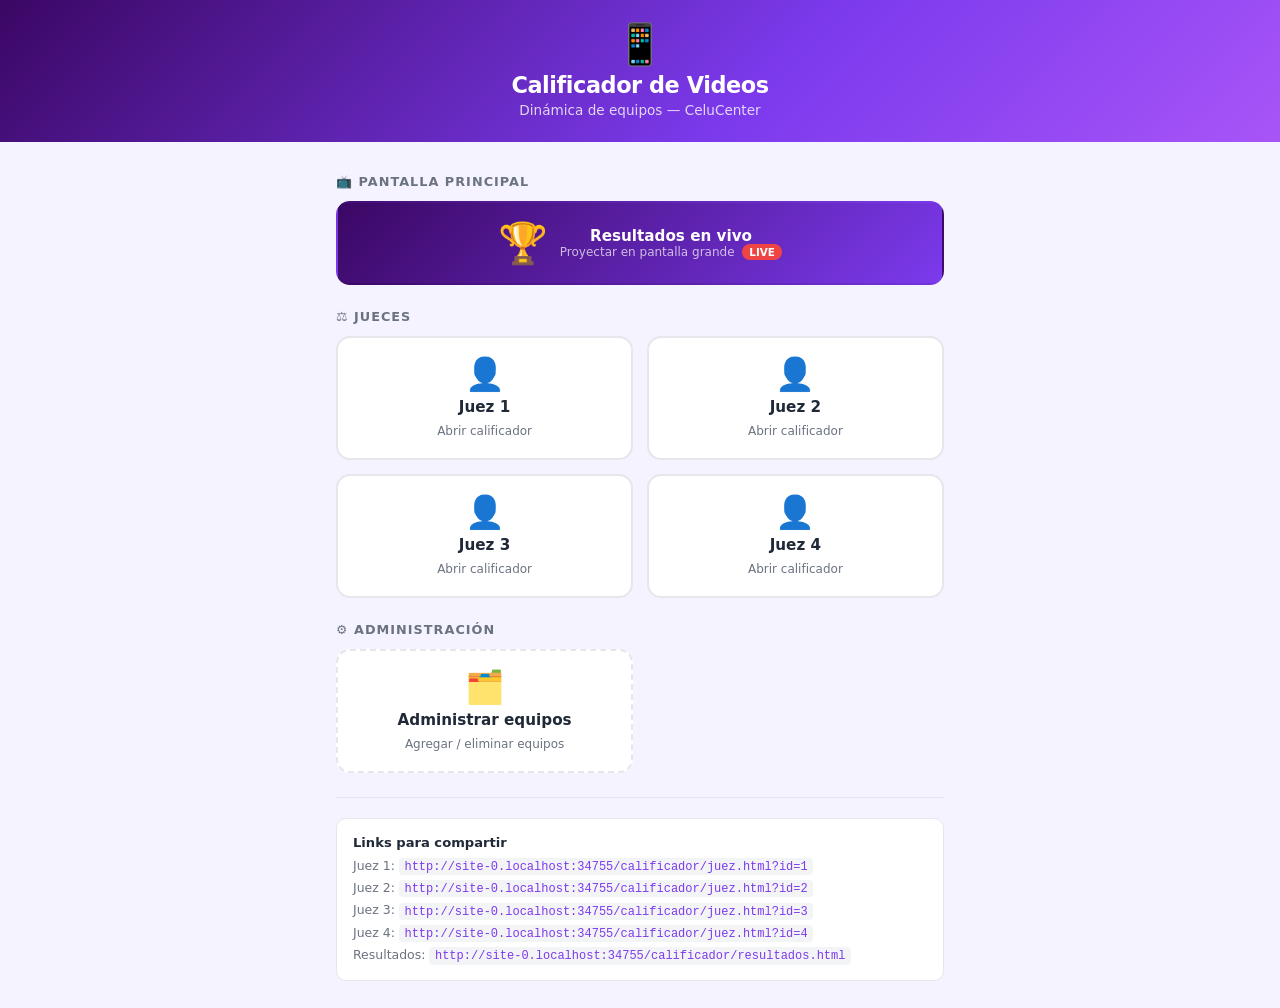
<file: calificador/index.html>
<!DOCTYPE html>
<html lang="es">
<head>
  <meta charset="UTF-8"/>
  <meta name="viewport" content="width=device-width,initial-scale=1.0"/>
  <title>Calificador — CeluCenter</title>
  <style>
    :root{--primary:#7c3aed;--primary-h:#6d28d9;--bg:#f5f3ff;--surface:#fff;--border:#e5e7eb;--text:#1f2937;--muted:#6b7280;}
    *,*::before,*::after{box-sizing:border-box;margin:0;padding:0;}
    body{font-family:system-ui,-apple-system,'Segoe UI',sans-serif;background:var(--bg);color:var(--text);min-height:100dvh;}
    .header{background:linear-gradient(135deg,#3b0764,#7c3aed 60%,#a855f7);color:#fff;padding:1.5rem;text-align:center;}
    .header__logo{font-size:2.5rem;line-height:1;margin-bottom:.5rem;}
    .header h1{font-size:1.4rem;font-weight:800;letter-spacing:-.02em;}
    .header p{font-size:.85rem;opacity:.8;margin-top:.25rem;}
    .wrap{max-width:640px;margin:0 auto;padding:2rem 1rem;}
    h2{font-size:.8rem;font-weight:700;text-transform:uppercase;letter-spacing:.08em;color:var(--muted);margin-bottom:.75rem;}
    .grid{display:grid;grid-template-columns:1fr 1fr;gap:.85rem;margin-bottom:1.5rem;}
    @media(max-width:420px){.grid{grid-template-columns:1fr;}}
    .card{background:var(--surface);border-radius:14px;padding:1.25rem 1rem;text-decoration:none;color:var(--text);border:2px solid var(--border);display:flex;flex-direction:column;align-items:center;gap:.5rem;text-align:center;transition:all .15s;cursor:pointer;}
    .card:hover{border-color:var(--primary);box-shadow:0 4px 14px rgba(124,58,237,.18);transform:translateY(-2px);}
    .card--results{grid-column:1/-1;flex-direction:row;justify-content:center;gap:.75rem;background:linear-gradient(135deg,#3b0764,#7c3aed);color:#fff;border-color:transparent;}
    .card--results:hover{box-shadow:0 6px 20px rgba(124,58,237,.35);}
    .card--admin{border-style:dashed;}
    .card__icon{font-size:2rem;line-height:1;}
    .card__label{font-weight:700;font-size:.95rem;}
    .card__sub{font-size:.75rem;color:var(--muted);}
    .card--results .card__sub{color:rgba(255,255,255,.7);}
    .card--results .card__icon{font-size:2.5rem;}
    .badge-live{background:#ef4444;color:#fff;font-size:.65rem;font-weight:800;padding:.15rem .45rem;border-radius:99px;animation:pulse 1.5s infinite;}
    @keyframes pulse{0%,100%{opacity:1;}50%{opacity:.5;}}
    .divider{border:none;border-top:1px solid var(--border);margin:1.25rem 0;}
    .url-block{background:var(--surface);border:1px solid var(--border);border-radius:10px;padding:.85rem 1rem;font-size:.78rem;color:var(--muted);line-height:1.7;}
    .url-block strong{color:var(--text);font-size:.82rem;}
    .url-block code{background:#f3f4f6;padding:.1rem .35rem;border-radius:4px;font-size:.75rem;color:var(--primary);font-family:monospace;}
  </style>
</head>
<body>
  <div class="header">
    <div class="header__logo">📱</div>
    <h1>Calificador de Videos</h1>
    <p>Dinámica de equipos — CeluCenter</p>
  </div>

  <div class="wrap">

    <h2>📺 Pantalla principal</h2>
    <div class="grid">
      <a href="resultados.html" class="card card--results">
        <span class="card__icon">🏆</span>
        <div>
          <div class="card__label">Resultados en vivo</div>
          <div class="card__sub">Proyectar en pantalla grande &nbsp;<span class="badge-live">LIVE</span></div>
        </div>
      </a>
    </div>

    <h2>⚖️ Jueces</h2>
    <div class="grid" id="judges-grid"></div>

    <h2>⚙️ Administración</h2>
    <div class="grid">
      <a href="admin.html" class="card card--admin">
        <span class="card__icon">🗂️</span>
        <div class="card__label">Administrar equipos</div>
        <div class="card__sub">Agregar / eliminar equipos</div>
      </a>
    </div>

    <hr class="divider"/>
    <div class="url-block">
      <strong>Links para compartir</strong><br/>
      Juez 1: <code id="url1"></code><br/>
      Juez 2: <code id="url2"></code><br/>
      Juez 3: <code id="url3"></code><br/>
      Juez 4: <code id="url4"></code><br/>
      Resultados: <code id="urlr"></code>
    </div>

  </div>

  <script type="module">
    import { JUECES } from './js/config.js';

    const base = location.href.replace('index.html','').replace(/\/$/, '');

    const grid = document.getElementById('judges-grid');
    JUECES.forEach(j => {
      const url = `${base}/juez.html?id=${j.id}`;
      const a = document.createElement('a');
      a.href = url;
      a.className = 'card';
      a.innerHTML = `
        <span class="card__icon">👤</span>
        <div class="card__label">${j.nombre}</div>
        <div class="card__sub">Abrir calificador</div>`;
      grid.appendChild(a);
    });

    // Show shareable URLs
    const origin = location.origin + location.pathname.replace('index.html','').replace(/\/$/, '') + '/';
    document.getElementById('url1').textContent = origin + 'juez.html?id=1';
    document.getElementById('url2').textContent = origin + 'juez.html?id=2';
    document.getElementById('url3').textContent = origin + 'juez.html?id=3';
    document.getElementById('url4').textContent = origin + 'juez.html?id=4';
    document.getElementById('urlr').textContent = origin + 'resultados.html';
  </script>
</body>
</html>
</file>
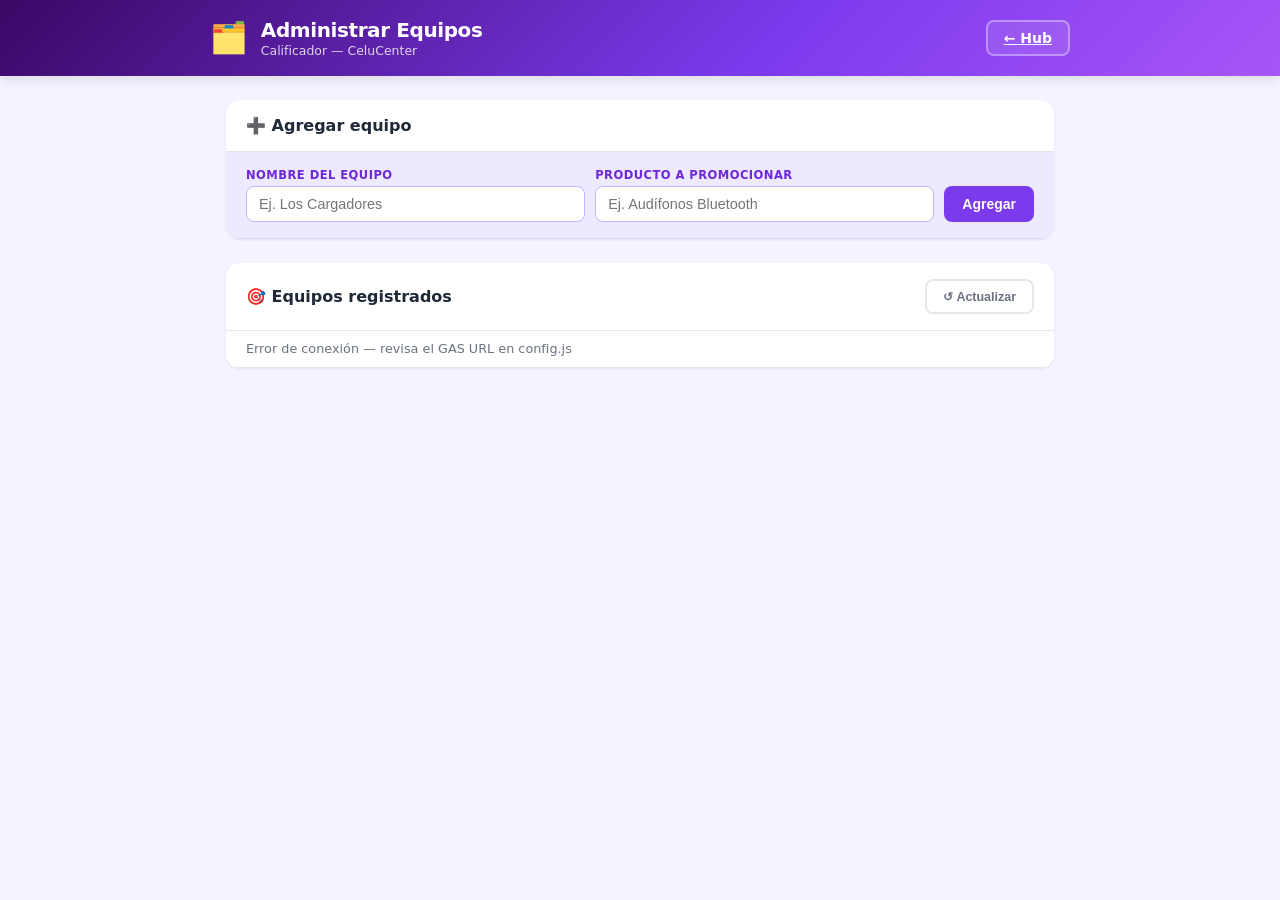
<file: calificador/admin.html>
<!DOCTYPE html>
<html lang="es">
<head>
  <meta charset="UTF-8"/>
  <meta name="viewport" content="width=device-width,initial-scale=1.0"/>
  <title>Admin — Calificador CeluCenter</title>
  <link rel="stylesheet" href="css/styles.css"/>
</head>
<body>
  <header class="header">
    <div class="header__inner">
      <div class="header__brand">
        <span class="header__logo">🗂️</span>
        <div>
          <h1 class="header__title">Administrar Equipos</h1>
          <p class="header__sub">Calificador — CeluCenter</p>
        </div>
      </div>
      <a href="index.html" class="btn btn--ghost">← Hub</a>
    </div>
  </header>

  <div class="wrap">
    <section class="card">
      <div class="card__hd">
        <h2 class="card__title">➕ Agregar equipo</h2>
      </div>
      <form class="add-form" id="add-form" style="display:flex;">
        <div class="add-form__field">
          <label for="inp-nombre">Nombre del equipo</label>
          <input type="text" class="input" id="inp-nombre" placeholder="Ej. Los Cargadores" maxlength="40" required/>
        </div>
        <div class="add-form__field">
          <label for="inp-prod">Producto a promocionar</label>
          <input type="text" class="input" id="inp-prod" placeholder="Ej. Audífonos Bluetooth" maxlength="50" required/>
        </div>
        <div class="add-form__btns">
          <button type="submit" class="btn btn--primary" id="btn-add">Agregar</button>
        </div>
      </form>
    </section>

    <section class="card">
      <div class="card__hd">
        <h2 class="card__title">🎯 Equipos registrados</h2>
        <button class="btn btn--ghost-dk" id="btn-refresh" style="font-size:.78rem;">↺ Actualizar</button>
      </div>
      <div id="status-bar" style="padding:.65rem 1.25rem;font-size:.8rem;color:var(--muted);border-bottom:1px solid var(--border);display:none;"></div>
      <ul class="team-list" id="team-list" role="list"></ul>
      <p class="empty" id="empty" hidden>Sin equipos aún. Agrega el primero arriba.</p>
    </section>
  </div>

  <script type="module">
    import { gasCall } from './js/gas.js';
    import { JUECES }  from './js/config.js';

    const listEl   = document.getElementById('team-list');
    const emptyEl  = document.getElementById('empty');
    const statusEl = document.getElementById('status-bar');
    const form     = document.getElementById('add-form');
    const btnAdd   = document.getElementById('btn-add');
    const btnRef   = document.getElementById('btn-refresh');

    // ── Load ──────────────────────────────────────────────────────────────────
    async function load() {
      setStatus('Cargando…');
      try {
        const [eqRes, resRes] = await Promise.all([
          gasCall({ action: 'equipos' }),
          gasCall({ action: 'resultados' }),
        ]);
        render(eqRes.equipos ?? [], resRes.results ?? []);
        setStatus('');
      } catch {
        setStatus('Error de conexión — revisa el GAS URL en config.js');
      }
    }

    function setStatus(msg) {
      statusEl.hidden = !msg;
      statusEl.style.display = msg ? 'block' : 'none';
      statusEl.textContent = msg;
    }

    function render(equipos, results) {
      emptyEl.hidden = equipos.length > 0;
      listEl.innerHTML = '';
      // Build rated map from results
      const ratedMap = {};
      for (const r of results) ratedMap[r.id] = r.judges_rated;

      for (const eq of equipos) {
        const rated = ratedMap[eq.id] ?? 0;
        const li = document.createElement('li');
        li.className = 'team-card';
        li.innerHTML = `
          <div class="team-card__body" style="cursor:default;">
            <span class="team-card__avatar">${eq.nombre.charAt(0).toUpperCase()}</span>
            <div class="team-card__info">
              <span class="team-card__name">${esc(eq.nombre)}</span>
              <span class="team-card__product">📦 ${esc(eq.producto)}</span>
            </div>
            <div class="team-card__status">
              <span class="${rated === JUECES.length ? 'rated-badge' : 'pending-badge'}">
                ${rated}/${JUECES.length} jueces
              </span>
              ${judgesDots(eq.id, results)}
            </div>
          </div>
          <button class="team-card__del" data-id="${eq.id}" data-name="${esc(eq.nombre)}" aria-label="Eliminar">✕</button>
        `;
        listEl.appendChild(li);
      }
    }

    function judgesDots(equipoId, results) {
      const found = results.find(r => r.id === equipoId);
      return JUECES.map(j => {
        const rated = found && found.by_juez && found.by_juez[j.id];
        return `<span title="${j.nombre}" style="font-size:.7rem;">${rated ? '✅' : '⬜'}</span>`;
      }).join('');
    }

    // ── Add team ──────────────────────────────────────────────────────────────
    form.addEventListener('submit', async e => {
      e.preventDefault();
      const nombre  = document.getElementById('inp-nombre').value.trim();
      const producto = document.getElementById('inp-prod').value.trim();
      if (!nombre || !producto) return;
      btnAdd.disabled = true;
      btnAdd.textContent = 'Agregando…';
      try {
        await gasCall({ action: 'add', nombre, producto });
        form.reset();
        await load();
      } catch {
        alert('Error al agregar. Revisa la conexión.');
      }
      btnAdd.disabled = false;
      btnAdd.textContent = 'Agregar';
    });

    // ── Delete ────────────────────────────────────────────────────────────────
    listEl.addEventListener('click', async e => {
      const btn = e.target.closest('[data-id]');
      if (!btn) return;
      if (!confirm(`¿Eliminar "${btn.dataset.name}" y todas sus calificaciones?`)) return;
      btn.disabled = true;
      try {
        await gasCall({ action: 'del', id: btn.dataset.id });
        await load();
      } catch {
        alert('Error al eliminar.');
        btn.disabled = false;
      }
    });

    btnRef.addEventListener('click', load);

    function esc(s) {
      return s.replace(/&/g,'&amp;').replace(/</g,'&lt;').replace(/>/g,'&gt;').replace(/"/g,'&quot;');
    }

    load();
  </script>
</body>
</html>
</file>
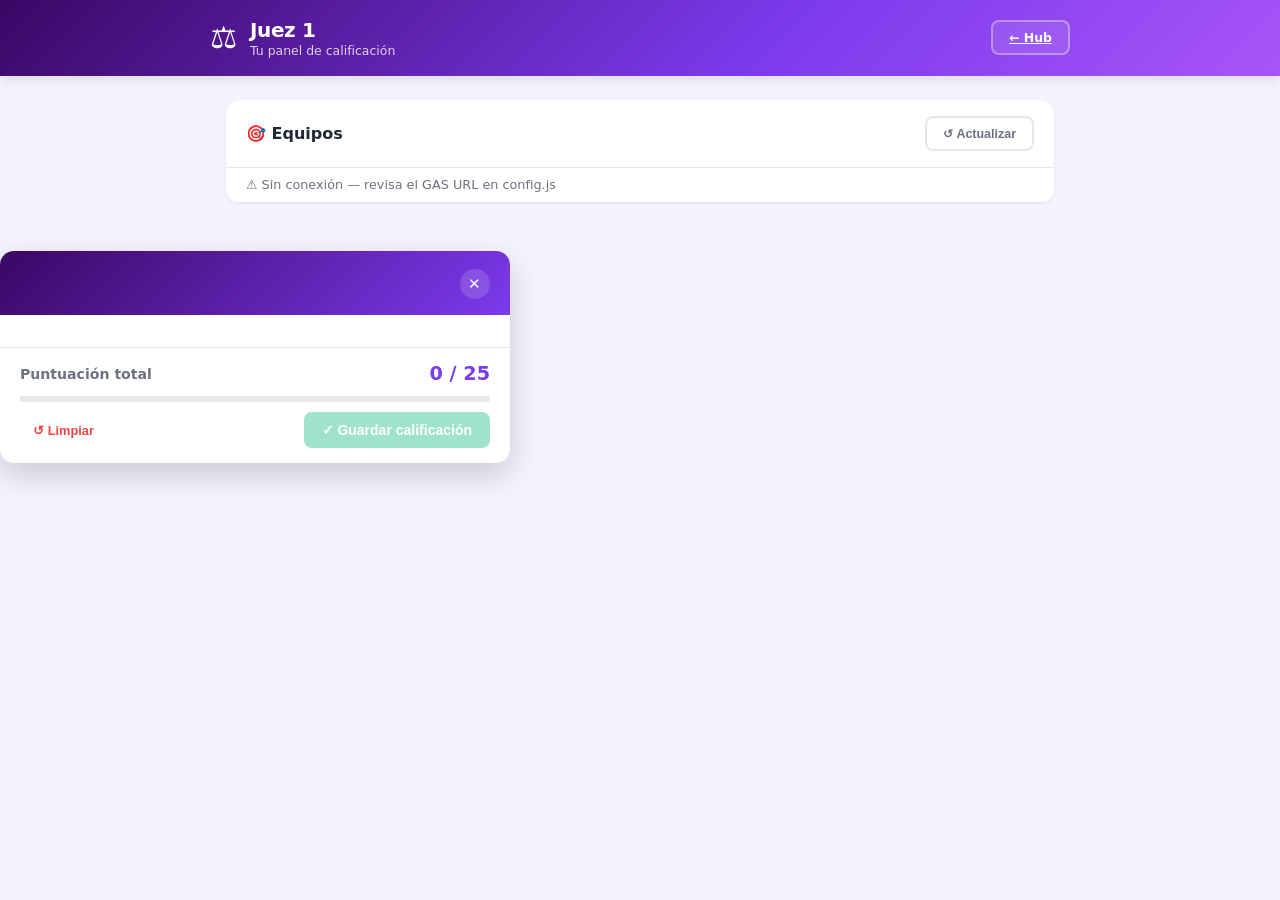
<file: calificador/juez.html>
<!DOCTYPE html>
<html lang="es">
<head>
  <meta charset="UTF-8"/>
  <meta name="viewport" content="width=device-width,initial-scale=1.0"/>
  <title>Calificador — CeluCenter</title>
  <link rel="stylesheet" href="css/styles.css"/>
</head>
<body>
  <header class="header">
    <div class="header__inner">
      <div class="header__brand">
        <span class="header__logo">⚖️</span>
        <div>
          <h1 class="header__title" id="juez-title">Calificador</h1>
          <p class="header__sub" id="juez-sub">Cargando…</p>
        </div>
      </div>
      <a href="index.html" class="btn btn--ghost" style="font-size:.78rem;">← Hub</a>
    </div>
  </header>

  <div class="wrap">
    <section class="card">
      <div class="card__hd">
        <h2 class="card__title">🎯 Equipos</h2>
        <button class="btn btn--ghost-dk" id="btn-refresh" style="font-size:.78rem;">↺ Actualizar</button>
      </div>
      <div id="conn-bar" style="padding:.6rem 1.25rem;font-size:.8rem;color:var(--muted);border-bottom:1px solid var(--border);display:none;"></div>
      <ul class="team-list" id="team-list" role="list"></ul>
      <p class="empty" id="empty-state" hidden>Sin equipos registrados.<br/>Pídele al admin que los agregue.</p>
    </section>
  </div>

  <!-- Scoring dialog -->
  <dialog id="scoring-dialog" aria-modal="true">
    <div class="dlg__hd">
      <div>
        <p class="dlg__team"    id="dlg-team"></p>
        <p class="dlg__product" id="dlg-product"></p>
      </div>
      <button class="dlg__close" id="btn-close" aria-label="Cerrar">✕</button>
    </div>
    <div class="dlg__body" id="criteria-list"></div>
    <div class="dlg__footer">
      <div class="dlg__total-row">
        <span class="dlg__total-lbl">Puntuación total</span>
        <span class="dlg__total-val" id="total-val">0 / 25</span>
      </div>
      <div class="dlg__pct-wrap"><div class="dlg__pct-bar" id="pct-bar"></div></div>
      <div class="dlg__actions">
        <button class="btn btn--dng-ghost" id="btn-clear">↺ Limpiar</button>
        <button class="btn btn--success"   id="btn-save" disabled>✓ Guardar calificación</button>
      </div>
    </div>
  </dialog>

  <script type="module">
    import { gasCall }        from './js/gas.js';
    import { JUECES, CRITERIA, MAX_STARS, MAX_SCORE } from './js/config.js';
    import { criterionLabel } from './js/modules/scoring.js';

    // ── Juez identity ─────────────────────────────────────────────────────────
    const params    = new URLSearchParams(location.search);
    const juezId    = params.get('id') ?? '1';
    const juezInfo  = JUECES.find(j => j.id === juezId) ?? { id: juezId, nombre: `Juez ${juezId}` };
    document.getElementById('juez-title').textContent = juezInfo.nombre;
    document.getElementById('juez-sub').textContent   = `Tu panel de calificación`;
    document.title = `${juezInfo.nombre} — Calificador`;

    // ── State ─────────────────────────────────────────────────────────────────
    let equipos    = [];
    let myScores   = {};   // equipo_id → { criterion: score }
    let activeId   = null;
    const pending  = {};   // criterion id → 0-5

    // ── DOM refs ──────────────────────────────────────────────────────────────
    const listEl    = document.getElementById('team-list');
    const emptyEl   = document.getElementById('empty-state');
    const connBar   = document.getElementById('conn-bar');
    const dialog    = document.getElementById('scoring-dialog');
    const dlgTeam   = document.getElementById('dlg-team');
    const dlgProd   = document.getElementById('dlg-product');
    const criteriaEl= document.getElementById('criteria-list');
    const totalValEl= document.getElementById('total-val');
    const pctBarEl  = document.getElementById('pct-bar');
    const saveBtnEl = document.getElementById('btn-save');

    // ── Load ──────────────────────────────────────────────────────────────────
    async function load() {
      connBar.style.display = 'block';
      connBar.textContent   = 'Cargando…';
      try {
        const [eqRes, scRes] = await Promise.all([
          gasCall({ action: 'equipos' }),
          gasCall({ action: 'my_scores', juez: juezId }),
        ]);
        equipos  = eqRes.equipos  ?? [];
        myScores = scRes.scores   ?? {};
        renderTeams();
        connBar.style.display = 'none';
      } catch {
        connBar.textContent = '⚠️ Sin conexión — revisa el GAS URL en config.js';
      }
    }

    // ── Render teams ──────────────────────────────────────────────────────────
    function renderTeams() {
      emptyEl.hidden = equipos.length > 0;
      listEl.innerHTML = '';
      for (const eq of equipos) {
        const sc    = myScores[eq.id];
        const rated = sc && CRITERIA.every(c => (sc[c.id] ?? 0) > 0);
        const total = sc ? CRITERIA.reduce((s, c) => s + (sc[c.id] ?? 0), 0) : 0;
        const li = document.createElement('li');
        li.className = 'team-card';
        li.innerHTML = `
          <button class="team-card__body" data-id="${eq.id}" aria-label="Calificar ${esc(eq.nombre)}">
            <span class="team-card__avatar">${eq.nombre.charAt(0).toUpperCase()}</span>
            <div class="team-card__info">
              <span class="team-card__name">${esc(eq.nombre)}</span>
              <span class="team-card__product">📦 ${esc(eq.producto)}</span>
            </div>
            <div class="team-card__status">
              ${rated
                ? `<span class="score-chip">${total}<small>/${MAX_SCORE}</small></span>
                   <span class="rated-badge">✓ Calificado</span>`
                : `<span class="pending-badge">Sin calificar</span>`}
            </div>
          </button>
        `;
        listEl.appendChild(li);
      }
    }

    // ── Open dialog ───────────────────────────────────────────────────────────
    listEl.addEventListener('click', e => {
      const btn = e.target.closest('[data-id]');
      if (!btn) return;
      const eq = equipos.find(t => t.id === btn.dataset.id);
      if (!eq) return;
      activeId = eq.id;

      // Copy saved scores or zeros into pending
      const saved = myScores[eq.id] ?? {};
      CRITERIA.forEach(c => { pending[c.id] = saved[c.id] ?? 0; });

      dlgTeam.textContent  = eq.nombre;
      dlgProd.textContent  = `📦 ${eq.producto}`;
      renderCriteria();
      updateTotal();
      dialog.showModal();
    });

    // ── Dialog ────────────────────────────────────────────────────────────────
    document.getElementById('btn-close').addEventListener('click', () => dialog.close());
    document.getElementById('btn-clear').addEventListener('click', () => {
      CRITERIA.forEach(c => { pending[c.id] = 0; });
      renderCriteria();
      updateTotal();
    });
    dialog.addEventListener('click', e => { if (e.target === dialog) dialog.close(); });
    dialog.addEventListener('cancel', e => e.preventDefault());

    saveBtnEl.addEventListener('click', async () => {
      if (!activeId) return;
      saveBtnEl.disabled = true;
      saveBtnEl.textContent = 'Guardando…';
      try {
        const params = { action: 'save', juez: juezId, equipo_id: activeId };
        CRITERIA.forEach(c => { params[c.id] = pending[c.id]; });
        await gasCall(params);
        myScores[activeId] = { ...pending };
        dialog.close();
        renderTeams();
      } catch {
        alert('Error al guardar. Intenta de nuevo.');
      }
      saveBtnEl.disabled = false;
      saveBtnEl.textContent = '✓ Guardar calificación';
    });

    // ── Criteria with stars ───────────────────────────────────────────────────
    function renderCriteria() {
      criteriaEl.innerHTML = '';
      for (const c of CRITERIA) {
        const div = document.createElement('div');
        div.className = 'criterion';
        div.innerHTML = `
          <div class="criterion__header">
            <span class="criterion__icon">${c.icon}</span>
            <div class="criterion__text">
              <span class="criterion__label">${c.label}</span>
              <span class="criterion__desc">${c.desc}</span>
            </div>
            <span class="criterion__tag" id="ctag-${c.id}">${criterionLabel(pending[c.id])}</span>
          </div>
          <div class="stars" role="group" aria-label="${c.label}" data-cid="${c.id}">
            ${starsHTML(pending[c.id], c.id)}
          </div>
        `;
        criteriaEl.appendChild(div);
      }
      wireStars();
    }

    function starsHTML(value) {
      return Array.from({ length: MAX_STARS }, (_, i) => {
        const v = i + 1;
        return `<button class="star ${v <= value ? 'star--on' : ''}" data-val="${v}" aria-label="${v} estrella${v>1?'s':''}">★</button>`;
      }).join('');
    }

    function wireStars() {
      criteriaEl.querySelectorAll('.stars').forEach(group => {
        const cid = group.dataset.cid;
        group.addEventListener('click', e => {
          const btn = e.target.closest('[data-val]');
          if (!btn) return;
          const val = Number(btn.dataset.val);
          pending[cid] = pending[cid] === val ? 0 : val;
          refreshGroup(group, pending[cid]);
          document.getElementById(`ctag-${cid}`).textContent = criterionLabel(pending[cid]);
          updateTotal();
        });
        group.addEventListener('mouseover', e => {
          const btn = e.target.closest('[data-val]');
          if (btn) hoverGroup(group, Number(btn.dataset.val));
        });
        group.addEventListener('mouseleave', () => refreshGroup(group, pending[cid]));
      });
    }

    function refreshGroup(group, value) {
      group.querySelectorAll('.star').forEach(s => {
        s.classList.toggle('star--on',    Number(s.dataset.val) <= value);
        s.classList.toggle('star--hover', false);
      });
    }
    function hoverGroup(group, v) {
      group.querySelectorAll('.star').forEach(s => {
        s.classList.toggle('star--hover', Number(s.dataset.val) <= v);
        s.classList.toggle('star--on',    false);
      });
    }

    function updateTotal() {
      const total = CRITERIA.reduce((s, c) => s + (pending[c.id] ?? 0), 0);
      const pct   = Math.round((total / MAX_SCORE) * 100);
      totalValEl.textContent  = `${total} / ${MAX_SCORE}`;
      pctBarEl.style.width    = `${pct}%`;
      saveBtnEl.disabled      = CRITERIA.some(c => (pending[c.id] ?? 0) === 0);
    }

    document.getElementById('btn-refresh').addEventListener('click', load);
    function esc(s){ return s.replace(/&/g,'&amp;').replace(/</g,'&lt;').replace(/>/g,'&gt;').replace(/"/g,'&quot;'); }

    load();
  </script>
</body>
</html>
</file>
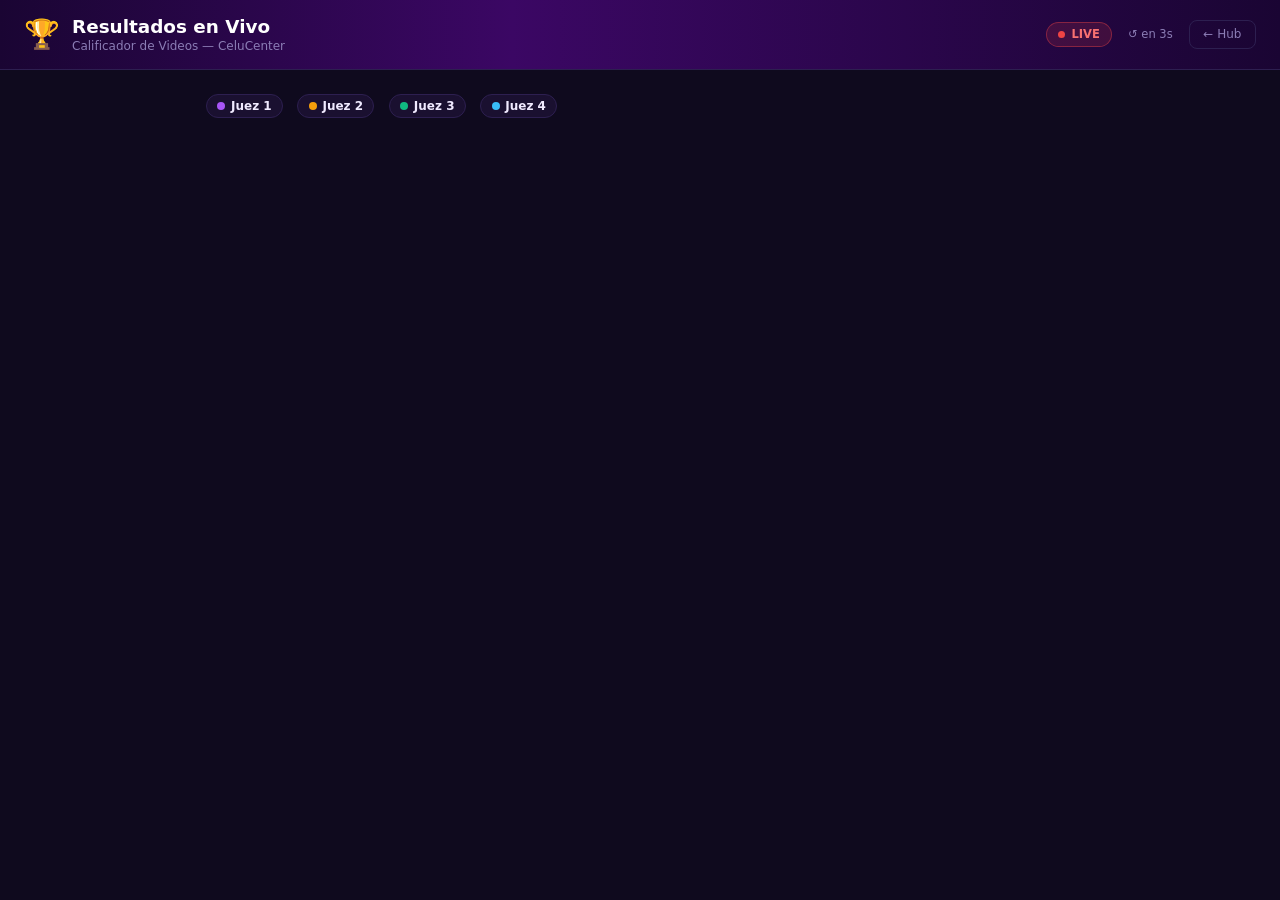
<file: calificador/resultados.html>
<!DOCTYPE html>
<html lang="es">
<head>
  <meta charset="UTF-8"/>
  <meta name="viewport" content="width=device-width,initial-scale=1.0"/>
  <title>Resultados en Vivo — CeluCenter</title>
  <style>
    :root {
      --bg:     #0f0a1e;
      --card:   #1a1030;
      --border: #2d1f50;
      --text:   #f0eaff;
      --muted:  #8b7db5;
      --primary:#a855f7;
      --gold:   #f59e0b;
      --silver: #94a3b8;
      --bronze: #c2824a;
      --green:  #10b981;
      --star:   #f59e0b;
    }
    *, *::before, *::after { box-sizing: border-box; margin: 0; padding: 0; }
    html  { font-size: 16px; }
    body  { font-family: system-ui, -apple-system, 'Segoe UI', sans-serif; background: var(--bg); color: var(--text); min-height: 100dvh; }

    /* ── Header ─────────────────────────────────────────────── */
    .header {
      background: linear-gradient(90deg, #1a0533, #3b0764 40%, #1a0533);
      border-bottom: 1px solid var(--border);
      padding: 1rem 1.5rem;
      display: flex; align-items: center; justify-content: space-between; gap: 1rem;
    }
    .header__brand { display: flex; align-items: center; gap: .75rem; }
    .header__logo  { font-size: 1.8rem; }
    .header__title { font-size: 1.15rem; font-weight: 800; color: #fff; }
    .header__sub   { font-size: .75rem; color: var(--muted); margin-top: .1rem; }
    .header__right { display: flex; align-items: center; gap: 1rem; flex-shrink: 0; }

    .live-pill {
      display: flex; align-items: center; gap: .4rem;
      background: rgba(239,68,68,.15); border: 1px solid rgba(239,68,68,.4);
      color: #f87171; padding: .3rem .7rem; border-radius: 99px; font-size: .72rem; font-weight: 700;
    }
    .live-dot { width: 7px; height: 7px; border-radius: 50%; background: #ef4444; animation: blink 1.2s infinite; }
    @keyframes blink { 0%,100%{opacity:1;} 50%{opacity:.25;} }

    .timer { font-size: .72rem; color: var(--muted); }

    .btn-hub {
      background: transparent; border: 1px solid var(--border); color: var(--muted);
      padding: .4rem .85rem; border-radius: 8px; cursor: pointer; font-size: .75rem;
      text-decoration: none; transition: all .15s;
    }
    .btn-hub:hover { border-color: var(--primary); color: var(--text); }

    /* ── Wrap ───────────────────────────────────────────────── */
    .wrap { max-width: 900px; margin: 0 auto; padding: 1.5rem 1rem 3rem; }

    /* ── Judge legend ───────────────────────────────────────── */
    .judge-legend {
      display: flex; flex-wrap: wrap; gap: .5rem .9rem;
      margin-bottom: 1.25rem;
    }
    .judge-pill {
      display: flex; align-items: center; gap: .35rem;
      background: var(--card); border: 1px solid var(--border);
      border-radius: 99px; padding: .25rem .65rem; font-size: .75rem; font-weight: 600;
    }
    .judge-dot {
      width: 8px; height: 8px; border-radius: 50%;
    }

    /* ── Leaderboard ────────────────────────────────────────── */
    .lb { display: flex; flex-direction: column; gap: .75rem; }

    .lb-card {
      background: var(--card);
      border: 1px solid var(--border);
      border-radius: 16px;
      padding: 1.1rem 1.25rem;
      display: flex; align-items: center; gap: 1.1rem;
      transition: transform .2s, border-color .3s;
      position: relative; overflow: hidden;
    }
    .lb-card::before {
      content: ''; position: absolute; inset: 0; opacity: 0;
      transition: opacity .3s;
      pointer-events: none;
    }
    .lb-card--1 { border-color: rgba(245,158,11,.45); }
    .lb-card--1::before { background: radial-gradient(circle at 0% 50%, rgba(245,158,11,.08), transparent 70%); opacity: 1; }
    .lb-card--2 { border-color: rgba(148,163,184,.35); }
    .lb-card--2::before { background: radial-gradient(circle at 0% 50%, rgba(148,163,184,.07), transparent 70%); opacity: 1; }
    .lb-card--3 { border-color: rgba(194,130,74,.35); }
    .lb-card--3::before { background: radial-gradient(circle at 0% 50%, rgba(194,130,74,.06), transparent 70%); opacity: 1; }

    .lb-rank { font-size: 2.2rem; line-height: 1; flex-shrink: 0; min-width: 2.8rem; text-align: center; }
    .lb-info { flex: 1; min-width: 0; }
    .lb-name { font-size: 1.05rem; font-weight: 800; white-space: nowrap; overflow: hidden; text-overflow: ellipsis; }
    .lb-product { font-size: .76rem; color: var(--muted); margin-top: .1rem; }

    .lb-criteria {
      display: flex; flex-wrap: wrap; gap: .35rem .65rem; margin-top: .55rem;
    }
    .lb-crit {
      display: flex; align-items: center; gap: .2rem;
      font-size: .75rem; color: var(--muted);
    }
    .lb-crit .val { font-weight: 700; color: var(--text); }

    /* Judge dots inside card */
    .lb-judges {
      display: flex; gap: .25rem; margin-top: .4rem; flex-wrap: wrap;
    }
    .jdot {
      font-size: .68rem; font-weight: 700;
      padding: .15rem .45rem; border-radius: 99px;
      background: rgba(255,255,255,.06);
      border: 1px solid rgba(255,255,255,.1);
      color: var(--muted);
      transition: all .3s;
    }
    .jdot--rated { color: #fff; border-color: transparent; }

    .lb-score-block {
      display: flex; flex-direction: column; align-items: flex-end; gap: .35rem; flex-shrink: 0;
    }
    .lb-total {
      font-size: 2.2rem; font-weight: 900; line-height: 1;
      background: linear-gradient(135deg, #a855f7, #f59e0b);
      -webkit-background-clip: text; -webkit-text-fill-color: transparent;
      background-clip: text;
    }
    .lb-total--gray { background: var(--muted); -webkit-background-clip: text; -webkit-text-fill-color: transparent; background-clip: text; }
    .lb-max { font-size: .7rem; color: var(--muted); margin-top: -.3rem; text-align: right; }
    .lb-pct-wrap { width: 90px; height: 5px; background: rgba(255,255,255,.08); border-radius: 99px; overflow: hidden; }
    .lb-pct-bar  { height: 100%; background: linear-gradient(90deg, var(--primary), #f59e0b); border-radius: 99px; transition: width .6s ease; }
    .badge {
      font-size: .65rem; font-weight: 700; padding: .18rem .5rem; border-radius: 99px; white-space: nowrap;
    }
    .badge--gold   { background: rgba(245,158,11,.2); color: #fbbf24; border: 1px solid rgba(245,158,11,.4); }
    .badge--green  { background: rgba(16,185,129,.15); color: #34d399; border: 1px solid rgba(16,185,129,.3); }
    .badge--blue   { background: rgba(99,102,241,.15); color: #818cf8; border: 1px solid rgba(99,102,241,.3); }
    .badge--yellow { background: rgba(234,179,8,.15);  color: #facc15; border: 1px solid rgba(234,179,8,.3); }
    .badge--red    { background: rgba(239,68,68,.1);   color: #f87171; border: 1px solid rgba(239,68,68,.2); }

    /* ── Empty / waiting states ─────────────────────────────── */
    .waiting {
      text-align: center; color: var(--muted);
      padding: 4rem 1rem;
    }
    .waiting__icon { font-size: 3rem; margin-bottom: 1rem; }
    .waiting__title { font-size: 1.1rem; font-weight: 700; color: var(--text); }
    .waiting__sub { font-size: .85rem; margin-top: .35rem; }

    /* ── Responsive ─────────────────────────────────────────── */
    @media (max-width: 520px) {
      .lb-criteria { display: none; }
      .lb-total { font-size: 1.7rem; }
      .lb-rank  { font-size: 1.7rem; }
    }
  </style>
</head>
<body>
  <header class="header">
    <div class="header__brand">
      <span class="header__logo">🏆</span>
      <div>
        <div class="header__title">Resultados en Vivo</div>
        <div class="header__sub">Calificador de Videos — CeluCenter</div>
      </div>
    </div>
    <div class="header__right">
      <div class="live-pill"><span class="live-dot"></span>LIVE</div>
      <span class="timer" id="timer">Actualizando…</span>
      <a href="index.html" class="btn-hub">← Hub</a>
    </div>
  </header>

  <div class="wrap">
    <div class="judge-legend" id="judge-legend"></div>
    <div class="lb" id="leaderboard"></div>
    <div class="waiting" id="waiting" hidden>
      <div class="waiting__icon">⏳</div>
      <div class="waiting__title">Esperando calificaciones…</div>
      <div class="waiting__sub">Los resultados aparecerán aquí en cuanto los jueces empiecen a calificar.</div>
    </div>
  </div>

  <script type="module">
    import { gasCall }          from './js/gas.js';
    import { JUECES, CRITERIA, MAX_SCORE } from './js/config.js';

    const lbEl     = document.getElementById('leaderboard');
    const waitEl   = document.getElementById('waiting');
    const timerEl  = document.getElementById('timer');
    const legendEl = document.getElementById('judge-legend');

    // ── Judge colors ──────────────────────────────────────────────────────────
    const JUDGE_COLORS = ['#a855f7','#f59e0b','#10b981','#38bdf8'];

    // ── Legend ────────────────────────────────────────────────────────────────
    JUECES.forEach((j, i) => {
      const pill = document.createElement('div');
      pill.className = 'judge-pill';
      pill.innerHTML = `<span class="judge-dot" style="background:${JUDGE_COLORS[i]};"></span>${j.nombre}`;
      legendEl.appendChild(pill);
    });

    // ── Polling ───────────────────────────────────────────────────────────────
    const INTERVAL = 4000;
    let countdown  = INTERVAL / 1000;

    async function fetchAndRender() {
      try {
        const data = await gasCall({ action: 'resultados' });
        render(data);
      } catch {
        timerEl.textContent = '⚠️ Sin conexión';
      }
    }

    function startTimer() {
      countdown = INTERVAL / 1000;
      const tick = setInterval(() => {
        countdown--;
        timerEl.textContent = countdown > 0 ? `↺ en ${countdown}s` : 'Actualizando…';
        if (countdown <= 0) {
          clearInterval(tick);
          fetchAndRender().then(startTimer);
        }
      }, 1000);
    }

    // ── Render ────────────────────────────────────────────────────────────────
    function render(data) {
      const results = data.results ?? [];
      const jueces  = data.jueces  ?? {};

      const anyRated = results.some(r => r.judges_rated > 0);
      waitEl.hidden   = anyRated || results.length === 0;
      lbEl.hidden     = !anyRated;

      if (!anyRated) {
        if (results.length === 0) {
          waitEl.querySelector('.waiting__sub').textContent = 'Aún no hay equipos registrados. Pídele al admin que los agregue.';
        }
        return;
      }

      lbEl.innerHTML = '';

      results.forEach((team, i) => {
        const pct   = Math.round((team.total_avg / MAX_SCORE) * 100);
        const rankN = i + 1;
        const medal = rankN === 1 ? '🥇' : rankN === 2 ? '🥈' : rankN === 3 ? '🥉' : `#${rankN}`;
        const lbl   = overallLabel(pct);

        const card = document.createElement('div');
        card.className = `lb-card lb-card--${rankN <= 3 ? rankN : 'x'}`;
        card.innerHTML = `
          <div class="lb-rank">${medal}</div>
          <div class="lb-info">
            <div class="lb-name">${esc(team.nombre)}</div>
            <div class="lb-product">📦 ${esc(team.producto)}</div>
            <div class="lb-criteria">
              ${CRITERIA.map(c => {
                const avg = team.avg_scores[c.id] ?? 0;
                return `<span class="lb-crit">${c.icon} <span class="val">${avg > 0 ? avg.toFixed(1) : '—'}</span></span>`;
              }).join('')}
            </div>
            <div class="lb-judges">
              ${JUECES.map((j, ji) => {
                const rated = team.by_juez && team.by_juez[j.id];
                return `<span class="jdot ${rated ? 'jdot--rated' : ''}"
                  style="${rated ? `background:${JUDGE_COLORS[ji]}22;border-color:${JUDGE_COLORS[ji]};color:${JUDGE_COLORS[ji]};` : ''}"
                  title="${j.nombre}">
                  ${rated ? '✓' : '·'} ${j.nombre}
                </span>`;
              }).join('')}
            </div>
          </div>
          <div class="lb-score-block">
            <div class="lb-total ${team.judges_rated === 0 ? 'lb-total--gray' : ''}">${team.total_avg > 0 ? team.total_avg.toFixed(1) : '—'}</div>
            <div class="lb-max">de ${MAX_SCORE} pts</div>
            <span class="badge ${lbl.cls}">${lbl.text}</span>
            <div class="lb-pct-wrap"><div class="lb-pct-bar" style="width:${pct}%"></div></div>
          </div>
        `;
        lbEl.appendChild(card);
      });
    }

    function overallLabel(pct) {
      if (pct >= 90) return { text: 'Sobresaliente 🌟', cls: 'badge--gold' };
      if (pct >= 70) return { text: 'Excelente 🎉',     cls: 'badge--green' };
      if (pct >= 50) return { text: 'Muy Bien 👍',       cls: 'badge--blue' };
      if (pct >= 30) return { text: 'Bien 😊',           cls: 'badge--yellow' };
      return         { text: 'En proceso…',              cls: 'badge--red' };
    }

    function esc(s){ return s.replace(/&/g,'&amp;').replace(/</g,'&lt;').replace(/>/g,'&gt;').replace(/"/g,'&quot;'); }

    // ── Boot ──────────────────────────────────────────────────────────────────
    fetchAndRender().then(startTimer);
  </script>
</body>
</html>
</file>
<file: calificador/css/styles.css>
/* ── Variables ──────────────────────────────────────────────────────────── */
:root {
  --primary:    #7c3aed;
  --primary-h:  #6d28d9;
  --primary-l:  #ede9fe;
  --accent:     #f59e0b;
  --success:    #10b981;
  --danger:     #ef4444;
  --bg:         #f5f3ff;
  --surface:    #ffffff;
  --border:     #e5e7eb;
  --text:       #1f2937;
  --muted:      #6b7280;
  --radius:     14px;
  --radius-sm:  8px;
  --shadow:     0 1px 3px rgba(0,0,0,.08);
  --shadow-md:  0 4px 12px rgba(0,0,0,.10);
  --shadow-lg:  0 12px 32px rgba(0,0,0,.18);
  --star-on:    #f59e0b;
  --star-off:   #d1d5db;
}

/* ── Reset ──────────────────────────────────────────────────────────────── */
*, *::before, *::after { box-sizing: border-box; margin: 0; padding: 0; }
html  { font-size: 16px; scroll-behavior: smooth; }
body  { font-family: system-ui, -apple-system, 'Segoe UI', sans-serif; background: var(--bg); color: var(--text); min-height: 100dvh; }

/* ── Header ─────────────────────────────────────────────────────────────── */
.header {
  background: linear-gradient(135deg, #3b0764 0%, #7c3aed 60%, #a855f7 100%);
  color: #fff;
  padding: 1.1rem 1.5rem;
  position: sticky; top: 0; z-index: 20;
  box-shadow: var(--shadow-md);
}
.header__inner {
  max-width: 860px; margin: 0 auto;
  display: flex; align-items: center; justify-content: space-between; gap: 1rem;
}
.header__brand   { display: flex; align-items: center; gap: .8rem; }
.header__logo    { font-size: 1.9rem; line-height: 1; }
.header__title   { font-size: 1.25rem; font-weight: 800; letter-spacing: -.02em; }
.header__sub     { font-size: .78rem; opacity: .8; margin-top: .1rem; }

/* ── Buttons ────────────────────────────────────────────────────────────── */
.btn {
  display: inline-flex; align-items: center; gap: .35rem;
  padding: .5rem 1rem; border-radius: var(--radius-sm);
  font-size: .875rem; font-weight: 600;
  cursor: pointer; border: 2px solid transparent;
  transition: all .15s; white-space: nowrap;
}
.btn:focus-visible { outline: 2px solid var(--primary); outline-offset: 3px; }
.btn:disabled      { opacity: .4; cursor: not-allowed; transform: none !important; }

.btn--primary   { background: var(--primary); color: #fff; }
.btn--primary:hover  { background: var(--primary-h); transform: translateY(-1px); }

.btn--ghost     { background: rgba(255,255,255,.1); color: #fff; border-color: rgba(255,255,255,.35); }
.btn--ghost:hover { background: rgba(255,255,255,.2); }

.btn--ghost-dk  { background: transparent; color: var(--muted); border-color: var(--border); }
.btn--ghost-dk:hover { background: var(--border); color: var(--text); }

.btn--success   { background: var(--success); color: #fff; }
.btn--success:hover { filter: brightness(1.06); transform: translateY(-1px); }

.btn--dng-ghost { background: transparent; color: var(--danger); font-size: .8rem; padding: .35rem .7rem; }
.btn--dng-ghost:hover { background: #fef2f2; }

/* ── Wrapper ────────────────────────────────────────────────────────────── */
.wrap {
  max-width: 860px; margin: 0 auto;
  padding: 1.5rem 1rem 3rem;
  display: flex; flex-direction: column; gap: 1.5rem;
}

/* ── Cards ──────────────────────────────────────────────────────────────── */
.card  { background: var(--surface); border-radius: var(--radius); box-shadow: var(--shadow); overflow: hidden; }
.card__hd {
  display: flex; align-items: center; justify-content: space-between;
  padding: 1rem 1.25rem; border-bottom: 1px solid var(--border);
}
.card__title { font-size: 1rem; font-weight: 700; display: flex; align-items: center; gap: .4rem; }

/* ── Add form ───────────────────────────────────────────────────────────── */
.add-form {
  display: flex; flex-wrap: wrap; gap: .65rem; align-items: flex-end;
  padding: 1rem 1.25rem;
  background: var(--primary-l); border-bottom: 1px solid #ddd6fe;
}
.add-form__field { display: flex; flex-direction: column; gap: .28rem; flex: 1; min-width: 140px; }
.add-form__field label { font-size: .72rem; font-weight: 700; color: var(--primary-h); text-transform: uppercase; letter-spacing: .04em; }
.input {
  padding: .55rem .75rem; border-radius: var(--radius-sm);
  border: 1.5px solid #c4b5fd; font-size: .9rem;
  background: #fff; color: var(--text); width: 100%;
  transition: border-color .15s;
}
.input:focus { outline: none; border-color: var(--primary); box-shadow: 0 0 0 3px rgba(124,58,237,.15); }
.add-form__btns { display: flex; gap: .5rem; align-self: flex-end; }

/* ── Team list ──────────────────────────────────────────────────────────── */
.team-list { list-style: none; }
.team-card {
  display: flex; align-items: center;
  border-bottom: 1px solid var(--border);
  transition: background .1s;
}
.team-card:last-child { border-bottom: none; }
.team-card:hover      { background: #faf9ff; }

.team-card__body {
  flex: 1; display: flex; align-items: center; gap: .8rem;
  padding: .8rem 1.25rem; background: none; border: none;
  cursor: pointer; text-align: left; color: inherit; font-family: inherit;
}
.team-card__body:focus-visible { outline: 2px solid var(--primary); outline-offset: -2px; }

.team-card__avatar {
  width: 2.4rem; height: 2.4rem; border-radius: 50%; flex-shrink: 0;
  background: linear-gradient(135deg, var(--primary), #a855f7);
  color: #fff; font-weight: 800; font-size: 1rem;
  display: flex; align-items: center; justify-content: center;
}
.team-card__info    { flex: 1; display: flex; flex-direction: column; gap: .08rem; }
.team-card__name    { font-weight: 600; font-size: .92rem; }
.team-card__product { font-size: .76rem; color: var(--muted); }
.team-card__status  { display: flex; flex-direction: column; align-items: flex-end; gap: .2rem; }
.team-card__del     { padding: .75rem 1rem; border: none; background: none; cursor: pointer; color: #d1d5db; font-size: .95rem; flex-shrink: 0; transition: color .15s; }
.team-card__del:hover { color: var(--danger); }

.score-chip  { font-weight: 800; font-size: 1.05rem; color: var(--primary); }
.score-chip small { font-size: .68rem; font-weight: 500; color: var(--muted); }
.rated-badge   { font-size: .68rem; font-weight: 700; color: var(--success); background: #d1fae5; padding: .15rem .45rem; border-radius: 99px; }
.pending-badge { font-size: .68rem; font-weight: 600; color: var(--muted);   background: var(--border);   padding: .15rem .45rem; border-radius: 99px; }

/* ── Empty state ────────────────────────────────────────────────────────── */
.empty { text-align: center; color: var(--muted); padding: 2rem 1rem; font-size: .9rem; line-height: 1.7; }

/* ── Dialog ─────────────────────────────────────────────────────────────── */
dialog {
  padding: 0; border: none; border-radius: var(--radius);
  box-shadow: var(--shadow-lg);
  width: min(95vw, 510px); max-height: 92dvh;
  display: flex; flex-direction: column;
  background: var(--surface); overflow: hidden;
}
dialog::backdrop { background: rgba(20,0,50,.6); backdrop-filter: blur(4px); }
dialog[open] { animation: dlgIn .2s ease; }
@keyframes dlgIn { from { opacity:0; transform: translateY(14px) scale(.97); } to { opacity:1; transform: none; } }

.dlg__hd {
  padding: 1.1rem 1.25rem 1rem;
  background: linear-gradient(135deg, #3b0764, #7c3aed);
  color: #fff;
  display: flex; align-items: flex-start; justify-content: space-between; gap: .75rem;
}
.dlg__team    { font-size: 1.1rem; font-weight: 800; }
.dlg__product { font-size: .78rem; opacity: .8; margin-top: .18rem; }
.dlg__close {
  background: rgba(255,255,255,.15); border: none; color: #fff;
  width: 1.9rem; height: 1.9rem; border-radius: 50%; cursor: pointer; font-size: .95rem;
  display: flex; align-items: center; justify-content: center; flex-shrink: 0;
  transition: background .15s;
}
.dlg__close:hover { background: rgba(255,255,255,.28); }

.dlg__body    { overflow-y: auto; padding: 1rem 1.25rem; display: flex; flex-direction: column; gap: .8rem; flex: 1; }
.dlg__footer  { padding: .9rem 1.25rem; border-top: 1px solid var(--border); display: flex; flex-direction: column; gap: .65rem; }
.dlg__total-row { display: flex; align-items: center; justify-content: space-between; }
.dlg__total-lbl { font-weight: 600; font-size: .88rem; color: var(--muted); }
.dlg__total-val { font-size: 1.2rem; font-weight: 800; color: var(--primary); }
.dlg__pct-wrap  { height: 6px; background: var(--border); border-radius: 99px; overflow: hidden; }
.dlg__pct-bar   { height: 100%; background: linear-gradient(90deg, var(--primary), #a855f7); border-radius: 99px; transition: width .25s ease; width: 0%; }
.dlg__actions   { display: flex; justify-content: space-between; align-items: center; }

/* ── Criterion row ──────────────────────────────────────────────────────── */
.criterion {
  background: var(--bg); border-radius: var(--radius-sm);
  padding: .85rem 1rem; display: flex; flex-direction: column; gap: .6rem;
}
.criterion__header { display: flex; align-items: flex-start; gap: .6rem; }
.criterion__icon   { font-size: 1.25rem; line-height: 1; flex-shrink: 0; margin-top: .1rem; }
.criterion__text   { flex: 1; }
.criterion__label  { font-weight: 700; font-size: .88rem; display: block; }
.criterion__desc   { font-size: .73rem; color: var(--muted); display: block; margin-top: .08rem; }
.criterion__tag    {
  margin-left: auto; flex-shrink: 0;
  font-size: .7rem; font-weight: 700; color: var(--primary);
  background: var(--primary-l); padding: .18rem .5rem; border-radius: 99px; white-space: nowrap;
}

/* ── Stars ──────────────────────────────────────────────────────────────── */
.stars { display: flex; gap: .25rem; }

.star {
  font-size: 1.65rem; line-height: 1; color: var(--star-off);
  background: none; border: none; cursor: pointer; padding: .08rem;
  -webkit-text-stroke: 1px #d1d5db;
  transition: color .1s, transform .1s, -webkit-text-stroke .1s;
}
.star.star--on {
  color: var(--star-on); -webkit-text-stroke: 1px #d97706;
  transform: scale(1.08);
}
.star.star--hover {
  color: #fcd34d; -webkit-text-stroke: 1px #d97706;
  transform: scale(1.14);
}
.star:focus-visible { outline: 2px solid var(--primary); border-radius: 3px; }

/* Read-only small stars in leaderboard */
.star--sm {
  font-size: .95rem; cursor: default;
  transform: none !important;
}

/* ── Leaderboard ────────────────────────────────────────────────────────── */
.lb-row {
  display: flex; align-items: flex-start; gap: .9rem;
  padding: 1rem 1.25rem; border-bottom: 1px solid var(--border);
}
.lb-row:last-child    { border-bottom: none; }
.lb-row--gold         { background: linear-gradient(90deg, #fffbeb 0%, #fff 60%); }
.lb-row--silver       { background: linear-gradient(90deg, #f8fafc 0%, #fff 60%); }
.lb-row--bronze       { background: linear-gradient(90deg, #fff7f0 0%, #fff 60%); }

.lb-rank    { font-size: 1.75rem; line-height: 1; flex-shrink: 0; margin-top: .05rem; }
.lb-info    { flex: 1; display: flex; flex-direction: column; gap: .15rem; }
.lb-name    { font-weight: 700; font-size: .92rem; }
.lb-product { font-size: .73rem; color: var(--muted); }
.lb-breakdown { display: flex; flex-wrap: wrap; gap: .3rem .6rem; margin-top: .3rem; }
.lb-criterion { display: flex; align-items: center; gap: .15rem; font-size: .82rem; }

.lb-score-block { display: flex; flex-direction: column; align-items: flex-end; gap: .28rem; flex-shrink: 0; }
.lb-total       { font-size: 1.45rem; font-weight: 800; color: var(--primary); line-height: 1; }
.lb-total small { font-size: .72rem; font-weight: 500; color: var(--muted); }
.lb-bar-wrap    { width: 76px; height: 5px; background: var(--border); border-radius: 99px; overflow: hidden; }
.lb-bar         { height: 100%; background: linear-gradient(90deg, var(--primary), #a855f7); border-radius: 99px; }

/* ── Badges ─────────────────────────────────────────────────────────────── */
.badge        { font-size: .68rem; font-weight: 700; padding: .18rem .5rem; border-radius: 99px; white-space: nowrap; }
.badge--gold  { background: #fef3c7; color: #92400e; }
.badge--green { background: #d1fae5; color: #065f46; }
.badge--blue  { background: #dbeafe; color: #1e40af; }
.badge--yellow{ background: #fef9c3; color: #854d0e; }
.badge--red   { background: #fee2e2; color: #991b1b; }

/* ── Responsive ─────────────────────────────────────────────────────────── */
@media (max-width: 480px) {
  .header__title  { font-size: 1.05rem; }
  .lb-breakdown   { display: none; }
  .star           { font-size: 1.45rem; }
  .add-form       { flex-direction: column; }
  .add-form__btns { width: 100%; }
  .btn--primary, .btn--ghost-dk { flex: 1; justify-content: center; }
}
</file>
